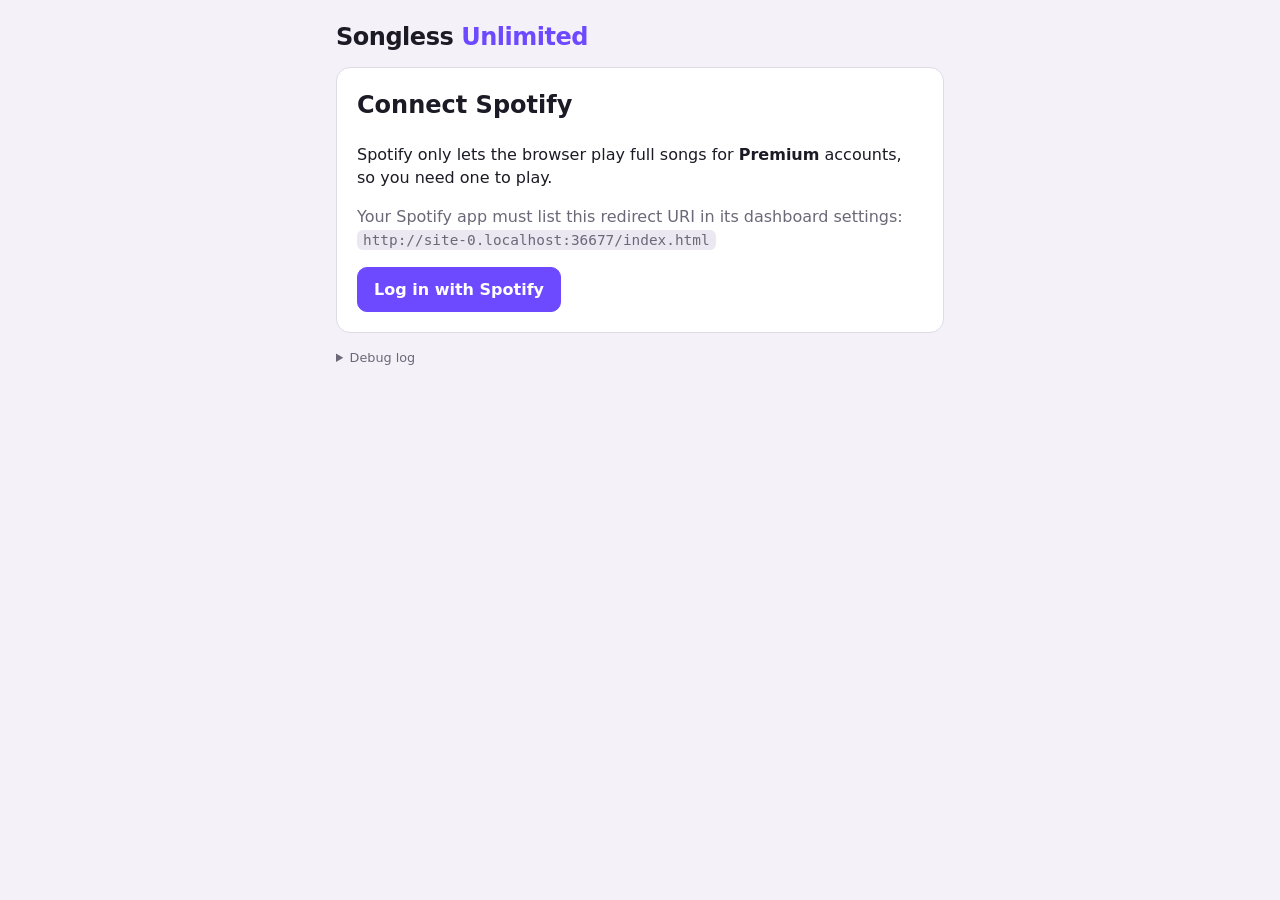
<file: index.html>
<!doctype html>
<html lang="en">
<head>
<meta charset="utf-8">
<meta name="viewport" content="width=device-width, initial-scale=1">
<title>Songless Unlimited</title>
<link rel="stylesheet" href="style.css">
</head>
<body>
<header>
  <h1>Songless <span>Unlimited</span></h1>
  <div id="stats" class="stats"></div>
</header>

<main>
  <section id="login" class="card hidden">
    <h2>Connect Spotify</h2>
    <p>Spotify only lets the browser play full songs for <b>Premium</b> accounts, so you need one to play.</p>
    <p class="muted">Your Spotify app must list this redirect URI in its dashboard settings:<br><code id="redirect-uri"></code></p>
    <button id="login-btn" class="primary">Log in with Spotify</button>
  </section>

  <section id="loading" class="card hidden"><p id="loading-text">Loading…</p></section>

  <section id="error" class="card error hidden">
    <p id="error-text"></p>
    <button id="error-retry">Try again</button>
  </section>

  <section id="game" class="card hidden">
    <div class="playlist-line">Playlist: <b id="playlist-name"></b> · <span id="playlist-count"></span> songs</div>

    <ol id="attempts" class="attempts"></ol>

    <div id="timeline" class="timeline"></div>

    <div class="controls">
      <button id="play-btn" class="primary play">▶ Play</button>
      <button id="skip-btn">Skip</button>
      <button id="giveup-btn">Give up</button>
    </div>
    <button id="nudge-btn" class="link">Only heard silence? Move the start 0.25 s later</button>
    <div id="toast" class="toast"></div>

    <form id="guess-form" class="guess" autocomplete="off">
      <div class="combo">
        <input id="guess-input" type="text" placeholder="Know it? Search for the title or artist" spellcheck="false">
        <ul id="suggestions" class="suggestions hidden"></ul>
      </div>
      <button type="submit" class="primary">Guess</button>
    </form>

    <div id="reveal" class="reveal hidden">
      <img id="reveal-img" alt="">
      <div class="reveal-text">
        <div id="reveal-result" class="reveal-result"></div>
        <div id="reveal-name" class="reveal-name"></div>
        <div id="reveal-artist" class="muted"></div>
        <div class="reveal-actions">
          <button id="listen-btn">▶ Play full song</button>
          <a id="reveal-link" target="_blank" rel="noopener">Open in Spotify</a>
        </div>
      </div>
      <div class="seek">
        <span id="seek-pos">0:00</span>
        <input id="seek" type="range" min="0" max="1" step="1000" value="0" aria-label="Position in the song">
        <span id="seek-len">0:00</span>
      </div>
      <button id="next-btn" class="primary next">Next song →</button>
    </div>
  </section>

  <section id="settings" class="settings hidden">
    <form id="playlist-form">
      <input id="playlist-input" type="text" placeholder="Paste another Spotify playlist link">
      <button type="submit">Load</button>
      <button type="button" id="default-playlist-btn">Back to Guess that Tune.</button>
    </form>
    <label class="volume">Volume <input id="volume" type="range" min="0" max="1" step="0.05"></label>
    <button id="logout-btn" class="link">Log out</button>
  </section>

  <details class="debug">
    <summary>Debug log</summary>
    <button id="copy-debug" type="button">Copy log</button>
    <pre id="debug-log"></pre>
  </details>
</main>

<script src="app.js"></script>
</body>
</html>
</file>
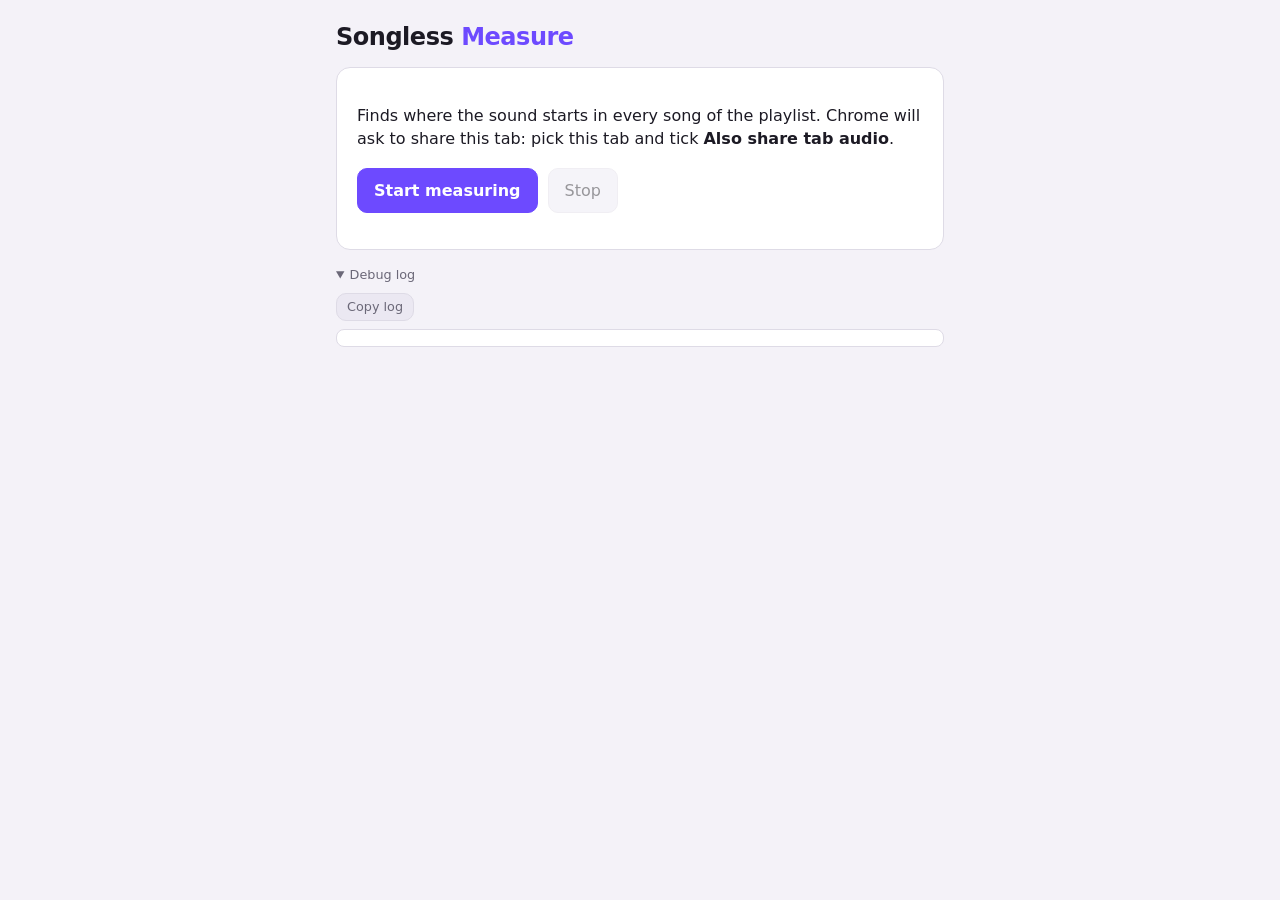
<file: measure.html>
<!doctype html>
<html lang="en">
<head>
<meta charset="utf-8">
<meta name="viewport" content="width=device-width, initial-scale=1">
<title>Songless Measure</title>
<link rel="stylesheet" href="style.css">
</head>
<body>
<header><h1>Songless <span>Measure</span></h1></header>
<main>
  <section class="card">
    <p>Finds where the sound starts in every song of the playlist. Chrome will ask to share this tab: pick this tab and tick <b>Also share tab audio</b>.</p>
    <div class="controls">
      <button id="start-btn" class="primary">Start measuring</button>
      <button id="stop-btn" disabled>Stop</button>
    </div>
    <p id="progress" class="muted"></p>
    <div id="toast" class="toast"></div>
  </section>
  <details class="debug" open>
    <summary>Debug log</summary>
    <button id="copy-debug" type="button">Copy log</button>
    <pre id="debug-log"></pre>
  </details>
</main>
<script>window.SONGLESS_TOOL = true;</script>
<script src="app.js"></script>
<script src="measure.js"></script>
</body>
</html>
</file>
<file: style.css>
:root {
  --bg: #f4f2f8;
  --card: #ffffff;
  --text: #1c1a24;
  --muted: #6b6878;
  --line: #dedbe6;
  --accent: #6d4aff;
  --accent-text: #ffffff;
  --good: #16a34a;
  --bad: #dc2626;
  --close: #a16207;
  --close-bg: #fef9c3;
  --close-line: #facc15;
  --bad-bg: #fee2e2;
  --bad-line: #f87171;
  --slot: #ebe8f2;
}
@media (prefers-color-scheme: dark) {
  :root {
    --bg: #121118;
    --card: #1c1a25;
    --text: #ecebf2;
    --muted: #9a97a8;
    --line: #2f2c3c;
    --accent: #8b6dff;
    --good: #22c55e;
    --bad: #f05252;
    --close: #facc15;
    --close-bg: color-mix(in srgb, #facc15 22%, #262333);
    --close-line: color-mix(in srgb, #facc15 60%, transparent);
    --bad-bg: color-mix(in srgb, #f05252 18%, #262333);
    --bad-line: color-mix(in srgb, #f05252 55%, transparent);
    --slot: #262333;
  }
}

* { box-sizing: border-box; }
body {
  margin: 0;
  background: var(--bg);
  color: var(--text);
  font: 16px/1.45 system-ui, -apple-system, "Segoe UI", sans-serif;
}
header, main { max-width: 640px; margin: 0 auto; padding: 0 16px; }
header { display: flex; align-items: baseline; justify-content: space-between; gap: 12px; flex-wrap: wrap; padding-top: 20px; padding-bottom: 12px; }
h1 { margin: 0; font-size: 1.5rem; letter-spacing: -0.02em; }
h1 span { color: var(--accent); }
h2 { margin-top: 0; }
.stats { color: var(--muted); font-size: 0.9rem; font-variant-numeric: tabular-nums; }
.stats b { color: var(--text); }

.card { background: var(--card); border: 1px solid var(--line); border-radius: 14px; padding: 20px; margin-bottom: 16px; }
.card.error { border-color: var(--bad); }
.hidden { display: none !important; }
.muted { color: var(--muted); }
code { background: var(--slot); padding: 2px 6px; border-radius: 6px; font-size: 0.9em; }

button, input { font: inherit; color: inherit; }
button {
  background: var(--slot); border: 1px solid var(--line); border-radius: 10px;
  padding: 10px 16px; cursor: pointer;
}
button:hover:not(:disabled) { border-color: var(--accent); }
button:disabled { opacity: 0.45; cursor: default; }
button.primary { background: var(--accent); border-color: var(--accent); color: var(--accent-text); font-weight: 600; }
button.link { background: none; border: none; padding: 4px 0; color: var(--muted); text-decoration: underline; font-size: 0.85rem; }
input[type=text] {
  width: 100%; background: var(--bg); border: 1px solid var(--line); border-radius: 10px; padding: 10px 12px;
}
input[type=text]:focus { outline: 2px solid var(--accent); outline-offset: -1px; }

.playlist-line { color: var(--muted); font-size: 0.85rem; margin-bottom: 12px; }

.attempts { list-style: none; margin: 0 0 16px; padding: 0; display: grid; gap: 6px; }
.attempts li {
  display: flex; justify-content: space-between; gap: 8px; align-items: center;
  min-height: 36px; padding: 6px 12px; border-radius: 8px; background: var(--slot); border: 1px solid transparent; font-size: 0.92rem;
}
.attempts li .len { color: var(--muted); font-variant-numeric: tabular-nums; flex-shrink: 0; }
.attempts li.current { border-color: var(--accent); }
.attempts li.skip .what, .attempts li.giveup .what { color: var(--muted); }
.attempts li.wrong { background: var(--bad-bg); border-color: var(--bad-line); }
.attempts li.close { background: var(--close-bg); border-color: var(--close-line); }
.attempts li.wrong .what::before { content: "✗ "; color: var(--bad); font-weight: 700; }
.attempts li.close .what::before { content: "~ "; color: var(--close); font-weight: 700; }
.attempts li.right .what::before { content: "✓ "; color: var(--good); font-weight: 700; }
.attempts li.close .note { color: var(--close); font-size: 0.8rem; margin-left: 6px; }

.timeline { display: grid; grid-template-columns: repeat(6, 1fr); gap: 3px; margin-bottom: 4px; }
.timeline .cell { position: relative; height: 12px; border-radius: 3px; background: var(--slot); overflow: hidden; }
.timeline .cell.open { background: color-mix(in srgb, var(--accent) 30%, var(--slot)); }
.timeline.seekable .cell.open { cursor: pointer; }
.timeline .cell .fill { position: absolute; inset: 0 auto 0 0; width: 0; background: var(--accent); }
.timeline .label { font-size: 0.72rem; color: var(--muted); text-align: right; padding-top: 2px; font-variant-numeric: tabular-nums; }

.controls { display: flex; gap: 10px; margin-top: 18px; }
.controls .play { flex: 1; font-size: 1.1rem; padding: 14px; }

.toast { color: var(--close); font-size: 0.85rem; min-height: 0; }
.toast:empty { display: none; }

.guess { display: flex; gap: 8px; margin-top: 14px; }
.combo { position: relative; flex: 1; }
.suggestions {
  position: absolute; z-index: 5; left: 0; right: 0; top: calc(100% + 4px); margin: 0; padding: 4px; list-style: none;
  background: var(--card); border: 1px solid var(--line); border-radius: 10px; box-shadow: 0 8px 24px rgb(0 0 0 / 0.25);
  max-height: 320px; overflow-y: auto;
}
.suggestions li { padding: 8px 10px; border-radius: 6px; cursor: pointer; }
.suggestions li .artist { color: var(--muted); font-size: 0.85rem; }
.suggestions li.active, .suggestions li:hover { background: var(--slot); }

.reveal { display: grid; grid-template-columns: 96px 1fr; gap: 14px; align-items: center; margin-top: 18px; padding-top: 18px; border-top: 1px solid var(--line); }
.reveal img { width: 96px; height: 96px; border-radius: 8px; object-fit: cover; background: var(--slot); }
.reveal-result { font-weight: 700; }
.reveal-result.won { color: var(--good); }
.reveal-result.lost { color: var(--bad); }
.reveal-name { font-size: 1.15rem; font-weight: 600; }
.reveal-actions { display: flex; gap: 14px; align-items: center; margin-top: 8px; }
.reveal-actions button { padding: 6px 12px; }
.reveal-actions a { color: var(--muted); font-size: 0.9rem; }
.reveal .next { grid-column: 1 / -1; padding: 12px; }
.seek { grid-column: 1 / -1; display: flex; align-items: center; gap: 10px; color: var(--muted); font-size: 0.85rem; font-variant-numeric: tabular-nums; }
.seek input { flex: 1; min-width: 0; accent-color: var(--accent); }

.settings { display: grid; gap: 12px; color: var(--muted); font-size: 0.9rem; padding-bottom: 32px; }
#playlist-form { display: flex; gap: 8px; flex-wrap: wrap; }
#playlist-form input { flex: 1 1 220px; }
.volume { display: flex; gap: 10px; align-items: center; }
.volume input { flex: 1; max-width: 240px; }

.debug { color: var(--muted); font-size: 0.8rem; padding-bottom: 32px; }
.debug summary { cursor: pointer; }
.debug button { margin: 8px 0; padding: 4px 10px; font-size: 0.8rem; }
.debug pre { white-space: pre-wrap; word-break: break-all; max-height: 320px; overflow-y: auto; background: var(--card); border: 1px solid var(--line); border-radius: 8px; padding: 8px; margin: 0; }

.shake { animation: shake 0.3s; }
@keyframes shake { 25% { transform: translateX(-6px); } 75% { transform: translateX(6px); } }
</file>
